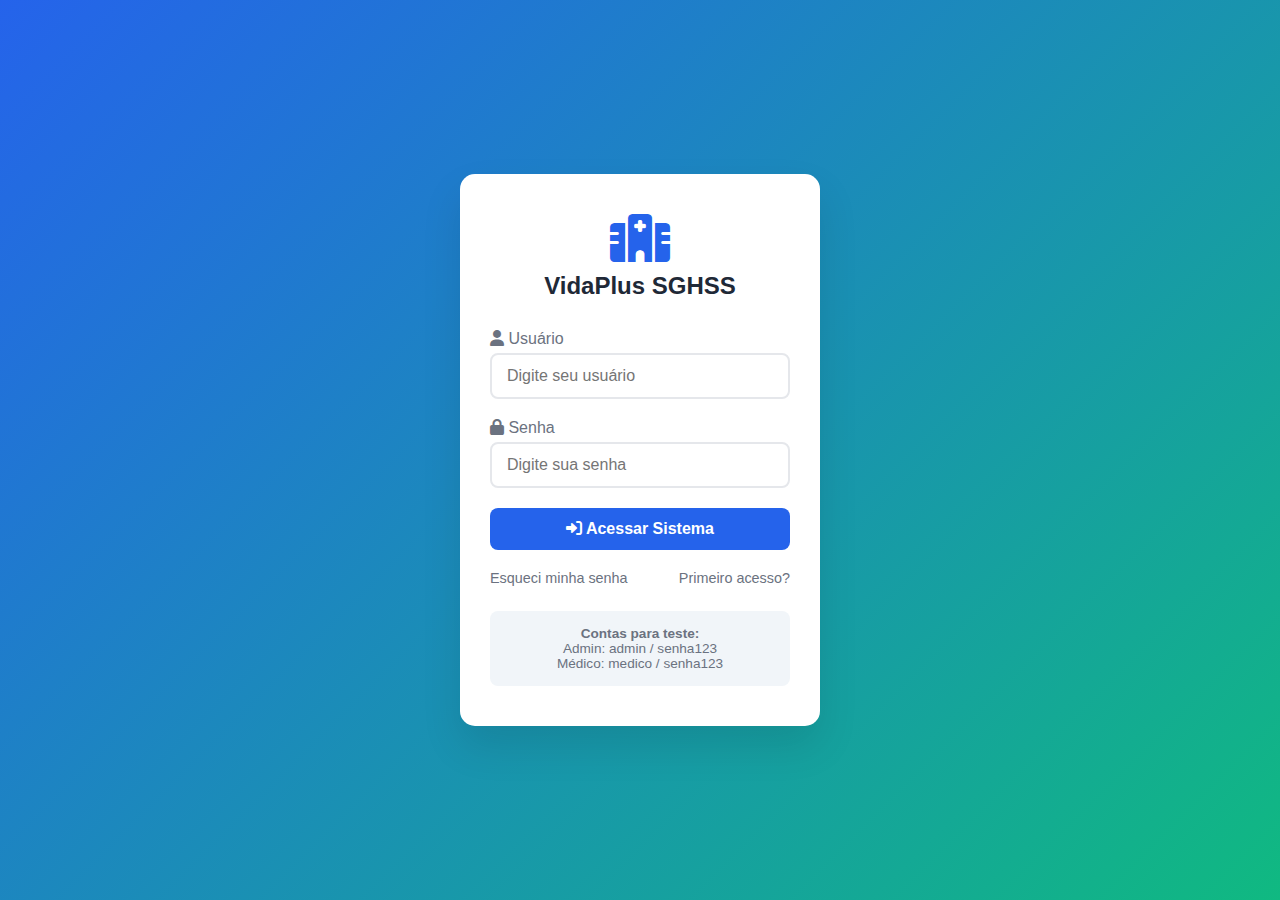
<file: index.html>
<!DOCTYPE html>
<html lang="pt-br">
<head>
    <meta charset="UTF-8">
    <meta name="viewport" content="width=device-width, initial-scale=1.0">
    <title>VidaPlus - Sistema Hospitalar</title>
    <link rel="stylesheet" href="css/style.css">
    <link rel="stylesheet" href="css/components.css">
    <link rel="stylesheet" href="css/responsive.css">
    <link rel="stylesheet" href="https://cdnjs.cloudflare.com/ajax/libs/font-awesome/6.0.0/css/all.min.css">
</head>
<body class="login-body">
    <div class="login-container">
        <div class="login-card">
            <div class="logo">
                <i class="fas fa-hospital-alt"></i>
                <h1>VidaPlus SGHSS</h1>
            </div>
            
            <form class="login-form" id="loginForm">
                <div class="input-group">
                    <label for="usuario"><i class="fas fa-user"></i> Usuário</label>
                    <input type="text" id="usuario" placeholder="Digite seu usuário" required>
                </div>
                
                <div class="input-group">
                    <label for="senha"><i class="fas fa-lock"></i> Senha</label>
                    <input type="password" id="senha" placeholder="Digite sua senha" required>
                </div>
                
                <button type="submit" class="btn-login">
                    <i class="fas fa-sign-in-alt"></i> Acessar Sistema
                </button>
                
                <div class="login-links">
                    <a href="#">Esqueci minha senha</a>
                    <a href="#">Primeiro acesso?</a>
                </div>
            </form>
            
            <div class="demo-accounts">
                <p><strong>Contas para teste:</strong></p>
                <p>Admin: admin / senha123</p>
                <p>Médico: medico / senha123</p>
            </div>
        </div>
    </div>

    <script src="js/auth.js"></script>
</body>
</html>
</file>
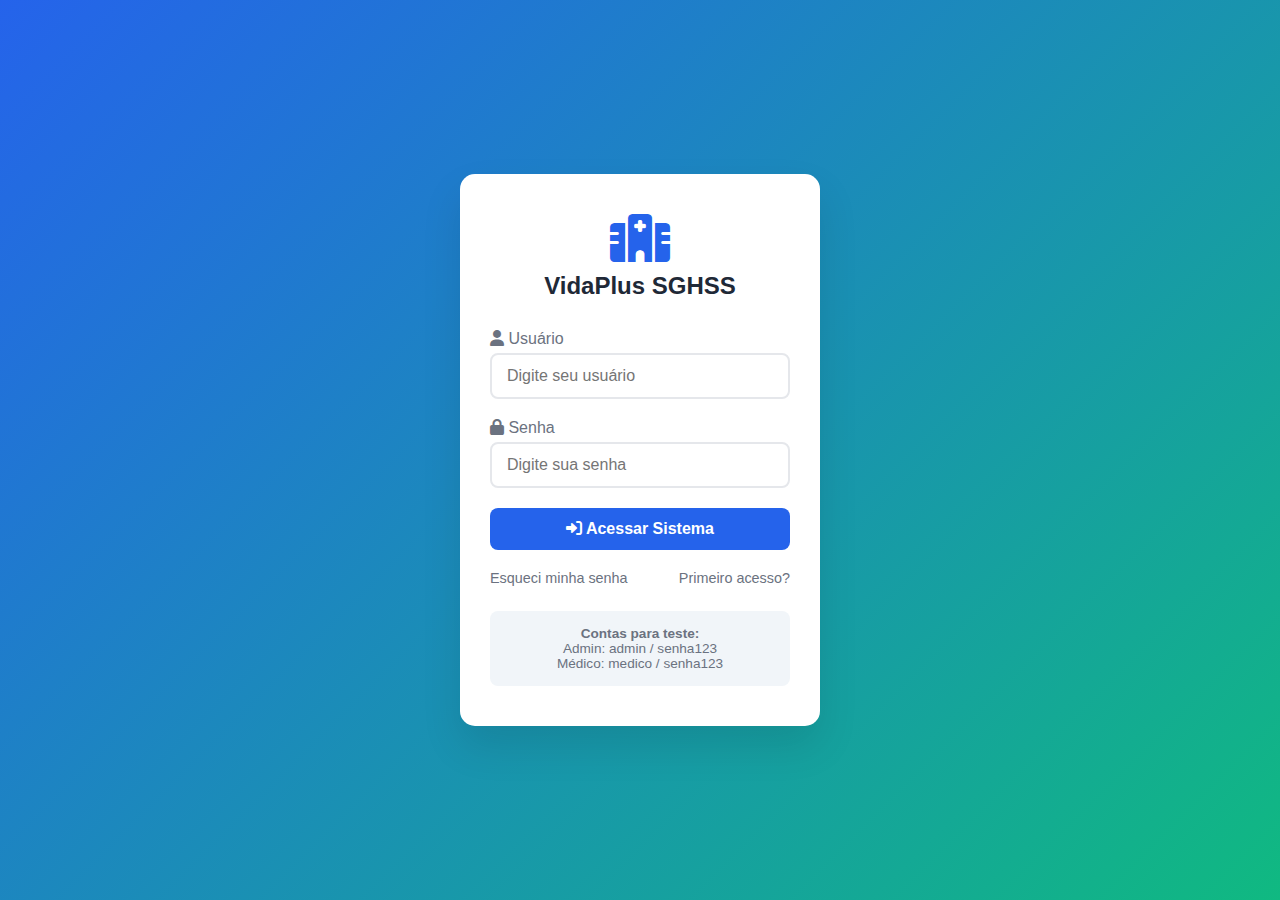
<file: agendar-consulta.html>
<!DOCTYPE html>
<html lang="pt-br">
<head>
    <meta charset="UTF-8">
    <meta name="viewport" content="width=device-width, initial-scale=1.0">
    <title>Agendar Consulta - VidaPlus</title>
    <link rel="stylesheet" href="css/style.css">
    <link rel="stylesheet" href="https://cdnjs.cloudflare.com/ajax/libs/font-awesome/6.0.0/css/all.min.css">
</head>
<body>
    <div class="dashboard">
        <nav class="sidebar">
            <div class="sidebar-header">
                <h2><i class="fas fa-hospital-alt"></i> VidaPlus</h2>
            </div>
            <div class="sidebar-nav">
                <a href="dashboard.html" class="nav-item">
                    <i class="fas fa-tachometer-alt"></i> Dashboard
                </a>
                <a href="pacientes.html" class="nav-item">
                    <i class="fas fa-user-injured"></i> Pacientes
                </a>
                <a href="consultas.html" class="nav-item active">
                    <i class="fas fa-calendar-check"></i> Consultas
                </a>
                <a href="sobre.html" class="nav-item">
                    <i class="fas fa-info-circle"></i> Sobre
                </a>
                <a href="#" class="nav-item" onclick="auth.logout()">
                    <i class="fas fa-sign-out-alt"></i> Sair
                </a>
            </div>
        </nav>

        <main class="main-content">
            <div class="header">
                <h1><i class="fas fa-calendar-plus"></i> Agendar Nova Consulta</h1>
                <p>Preencha os dados da consulta</p>
            </div>

            <div class="form-container">
                <form id="formConsulta">
                    <div class="form-grid">
                        <div class="form-group">
                            <label for="paciente">Paciente *</label>
                            <select id="paciente" required>
                                <option value="">Selecione um paciente</option>
                                <!-- Preenchido via JavaScript -->
                            </select>
                        </div>
                        <div class="form-group">
                            <label for="medico">Médico *</label>
                            <select id="medico" required>
                                <option value="">Selecione o médico</option>
                                <option value="Dr. João Silva">Dr. João Silva - Cardiologia</option>
                                <option value="Dra. Ana Costa">Dra. Ana Costa - Clínico Geral</option>
                                <option value="Dr. Pedro Santos">Dr. Pedro Santos - Ortopedia</option>
                                <option value="Dra. Maria Oliveira">Dra. Maria Oliveira - Pediatria</option>
                            </select>
                        </div>
                        <div class="form-group">
                            <label for="data">Data *</label>
                            <input type="date" id="data" required>
                        </div>
                        <div class="form-group">
                            <label for="hora">Hora *</label>
                            <input type="time" id="hora" required>
                        </div>
                        <div class="form-group">
                            <label for="tipo">Tipo de Consulta *</label>
                            <select id="tipo" required>
                                <option value="presencial">Presencial</option>
                                <option value="telemedicina">Telemedicina</option>
                            </select>
                        </div>
                        <div class="form-group">
                            <label for="especialidade">Especialidade</label>
                            <input type="text" id="especialidade" placeholder="Especialidade médica">
                        </div>
                    </div>
                    
                    <div class="form-group">
                        <label for="observacoes">Observações</label>
                        <textarea id="observacoes" rows="3" placeholder="Observações sobre a consulta"></textarea>
                    </div>

                    <div class="form-actions">
                        <a href="consultas.html" class="btn-secondary">Cancelar</a>
                        <button type="submit" class="btn-primary">
                            <i class="fas fa-calendar-check"></i> Agendar Consulta
                        </button>
                    </div>
                </form>
            </div>
        </main>
    </div>

    <script src="js/auth.js"></script>
    <script src="js/consultas.js"></script>
</body>
</html>
</file>
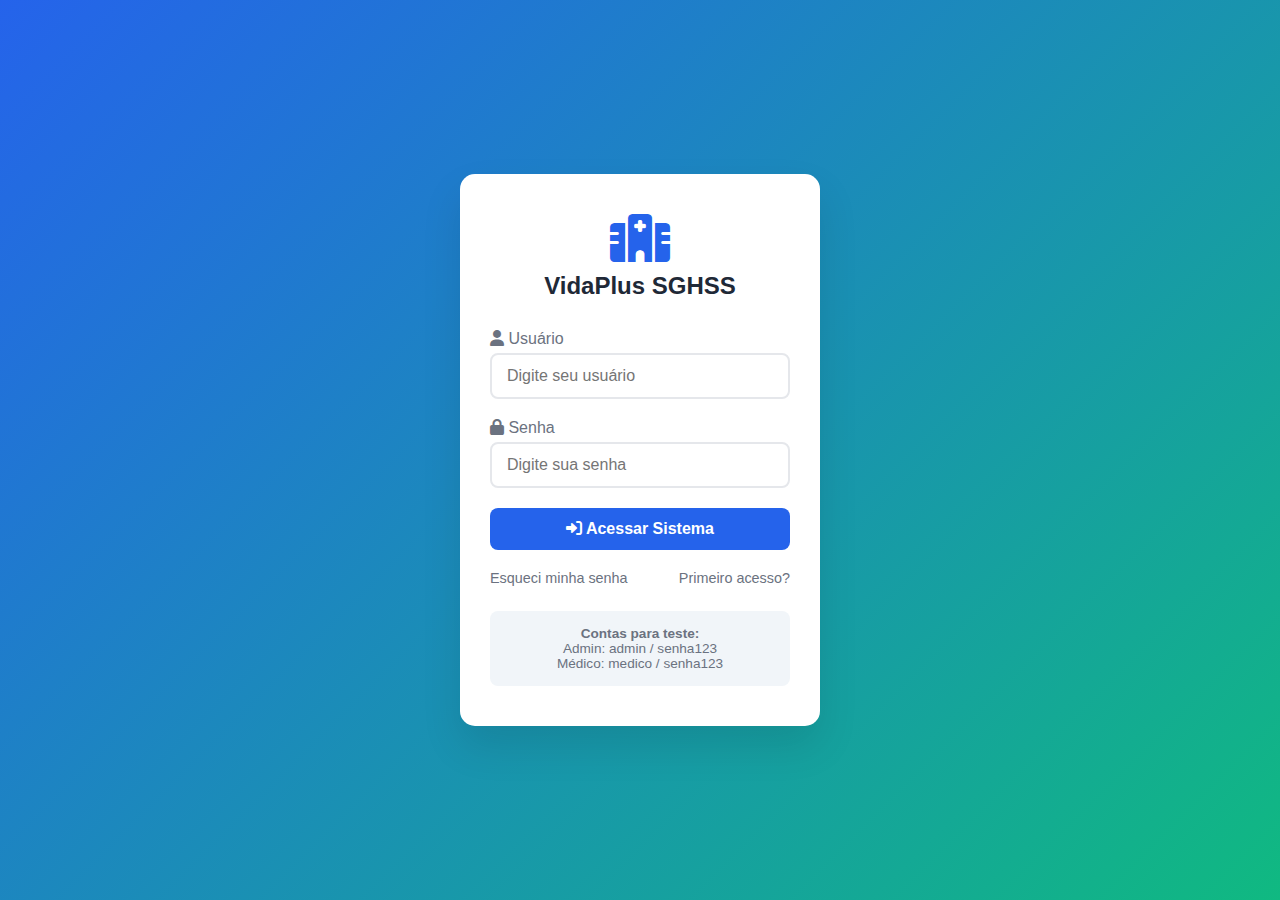
<file: cadastro-paciente.html>
<!DOCTYPE html>
<html lang="pt-br">
<head>
    <meta charset="UTF-8">
    <meta name="viewport" content="width=device-width, initial-scale=1.0">
    <title>Cadastrar Paciente - VidaPlus</title>
    <link rel="stylesheet" href="css/style.css">
    <link rel="stylesheet" href="https://cdnjs.cloudflare.com/ajax/libs/font-awesome/6.0.0/css/all.min.css">
</head>
<body>
    <div class="dashboard">
        <nav class="sidebar">
            <div class="sidebar-header">
                <h2><i class="fas fa-hospital-alt"></i> VidaPlus</h2>
            </div>
            <div class="sidebar-nav">
                <a href="dashboard.html" class="nav-item">
                    <i class="fas fa-tachometer-alt"></i> Dashboard
                </a>
                <a href="pacientes.html" class="nav-item active">
                    <i class="fas fa-user-injured"></i> Pacientes
                </a>
                <a href="consultas.html" class="nav-item">
                    <i class="fas fa-calendar-check"></i> Consultas
                </a>
                <a href="prontuarios.html" class="nav-item">
                    <i class="fas fa-file-medical"></i> Prontuários
                </a>
                <a href="sobre.html" class="nav-item">
                    <i class="fas fa-info-circle"></i> Sobre
                </a>
                <a href="#" class="nav-item" onclick="auth.logout()">
                    <i class="fas fa-sign-out-alt"></i> Sair
                </a>
            </div>
        </nav>

        <main class="main-content">
            <div class="header">
                <h1><i class="fas fa-user-plus"></i> Cadastrar Novo Paciente</h1>
                <p>Preencha os dados do paciente</p>
            </div>

            <div class="form-container">
                <form id="formPaciente">
                    <div class="form-grid">
                        <div class="form-group">
                            <label for="nome">Nome Completo *</label>
                            <input type="text" id="nome" required>
                        </div>
                        <div class="form-group">
                            <label for="cpf">CPF *</label>
                            <input type="text" id="cpf" placeholder="000.000.000-00" required>
                        </div>
                        <div class="form-group">
                            <label for="dataNascimento">Data de Nascimento *</label>
                            <input type="date" id="dataNascimento" required>
                        </div>
                        <div class="form-group">
                            <label for="tipoSanguineo">Tipo Sanguíneo</label>
                            <select id="tipoSanguineo">
                                <option value="">Selecione</option>
                                <option value="A+">A+</option>
                                <option value="A-">A-</option>
                                <option value="B+">B+</option>
                                <option value="B-">B-</option>
                                <option value="AB+">AB+</option>
                                <option value="AB-">AB-</option>
                                <option value="O+">O+</option>
                                <option value="O-">O-</option>
                            </select>
                        </div>
                        <div class="form-group">
                            <label for="telefone">Telefone *</label>
                            <input type="tel" id="telefone" placeholder="(11) 99999-9999" required>
                        </div>
                        <div class="form-group">
                            <label for="email">Email</label>
                            <input type="email" id="email">
                        </div>
                    </div>
                    
                    <div class="form-group">
                        <label for="endereco">Endereço Completo</label>
                        <input type="text" id="endereco" placeholder="Rua, número, bairro, cidade/estado">
                    </div>
                    
                    <div class="form-group">
                        <label for="alergias">Alergias</label>
                        <textarea id="alergias" rows="3" placeholder="Liste as alergias do paciente"></textarea>
                    </div>
                    
                    <div class="form-group">
                        <label for="observacoes">Observações Médicas</label>
                        <textarea id="observacoes" rows="3" placeholder="Observações importantes"></textarea>
                    </div>

                    <div class="form-actions">
                        <a href="pacientes.html" class="btn-secondary">Cancelar</a>
                        <button type="submit" class="btn-primary">
                            <i class="fas fa-save"></i> Cadastrar Paciente
                        </button>
                    </div>
                </form>
            </div>
        </main>
    </div>

    <script src="js/auth.js"></script>
    <script src="js/pacientes.js"></script>
</body>
</html>
</file>
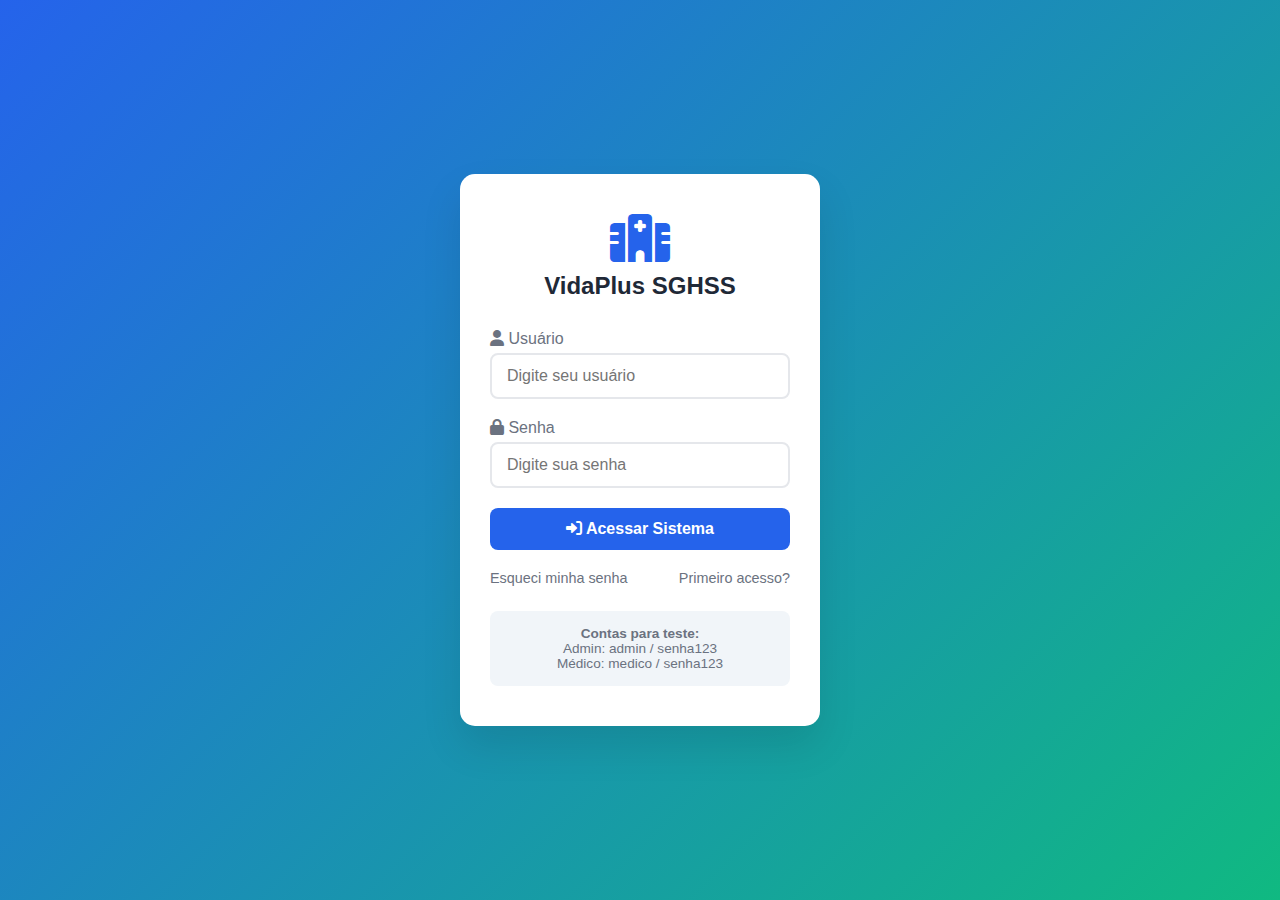
<file: consultas.html>
<!DOCTYPE html>
<html lang="pt-br">
<head>
    <meta charset="UTF-8">
    <meta name="viewport" content="width=device-width, initial-scale=1.0">
    <title>Consultas - VidaPlus</title>
    <link rel="stylesheet" href="css/style.css">
    <link rel="stylesheet" href="https://cdnjs.cloudflare.com/ajax/libs/font-awesome/6.0.0/css/all.min.css">
</head>
<body>
    <div class="dashboard">
        <!-- MENU LATERAL COMPLETO -->
        <nav class="sidebar">
            <div class="sidebar-header">
                <h2><i class="fas fa-hospital-alt"></i> VidaPlus</h2>
            </div>
            <div class="sidebar-nav">
                <a href="dashboard.html" class="nav-item">
                    <i class="fas fa-tachometer-alt"></i> Dashboard
                </a>
                <a href="pacientes.html" class="nav-item">
                    <i class="fas fa-user-injured"></i> Pacientes
                </a>
                <a href="consultas.html" class="nav-item active">
                    <i class="fas fa-calendar-check"></i> Consultas
                </a>
                <a href="prontuarios.html" class="nav-item">
                    <i class="fas fa-file-medical"></i> Prontuários
                </a>
                <a href="profissionais.html" class="nav-item">
                    <i class="fas fa-user-md"></i> Profissionais
                </a>
                <a href="telemedicina.html" class="nav-item">
                    <i class="fas fa-video"></i> Telemedicina
                </a>
                <a href="sobre.html" class="nav-item">
                    <i class="fas fa-info-circle"></i> Sobre
                </a>
                <a href="#" class="nav-item" onclick="auth.logout()">
                    <i class="fas fa-sign-out-alt"></i> Sair
                </a>
            </div>
        </nav>

        <main class="main-content">
            <div class="header">
                <h1><i class="fas fa-calendar-check"></i> Gerenciar Consultas</h1>
                <p>Agendamento e acompanhamento de consultas</p>
            </div>

            <!-- Filtros -->
            <div class="filters">
                <div class="filter-group">
                    <div class="filter-item">
                        <label for="filterStatus">Status</label>
                        <select id="filterStatus">
                            <option value="">Todos</option>
                            <option value="agendado">Agendadas</option>
                            <option value="realizado">Realizadas</option>
                            <option value="cancelado">Canceladas</option>
                        </select>
                    </div>
                    <div class="filter-item">
                        <label for="filterDate">Data</label>
                        <input type="date" id="filterDate">
                    </div>
                    <div class="filter-item">
                        <label for="filterType">Tipo</label>
                        <select id="filterType">
                            <option value="">Todos</option>
                            <option value="presencial">Presencial</option>
                            <option value="telemedicina">Telemedicina</option>
                        </select>
                    </div>
                    <div class="filter-item">
                        <label>&nbsp;</label>
                        <button class="btn-primary" onclick="consultasManager.applyFilters()">
                            <i class="fas fa-filter"></i> Filtrar
                        </button>
                    </div>
                </div>
            </div>

            <div class="table-container">
                <div class="table-header">
                    <h3>Todas as Consultas</h3>
                    <div>
                        <a href="agendar-consulta.html" class="btn-primary">
                            <i class="fas fa-plus"></i> Nova Consulta
                        </a>
                    </div>
                </div>
                <table>
                    <thead>
                        <tr>
                            <th>Paciente</th>
                            <th>Médico</th>
                            <th>Data</th>
                            <th>Hora</th>
                            <th>Tipo</th>
                            <th>Status</th>
                            <th>Ações</th>
                        </tr>
                    </thead>
                    <tbody id="consultasTable">
                        <!-- Preenchido via JavaScript -->
                    </tbody>
                </table>
            </div>
        </main>
    </div>

    <script src="js/auth.js"></script>
    <script src="js/consultas.js"></script>
    <script src="js/app.js"></script>
</body>
</html>
</file>
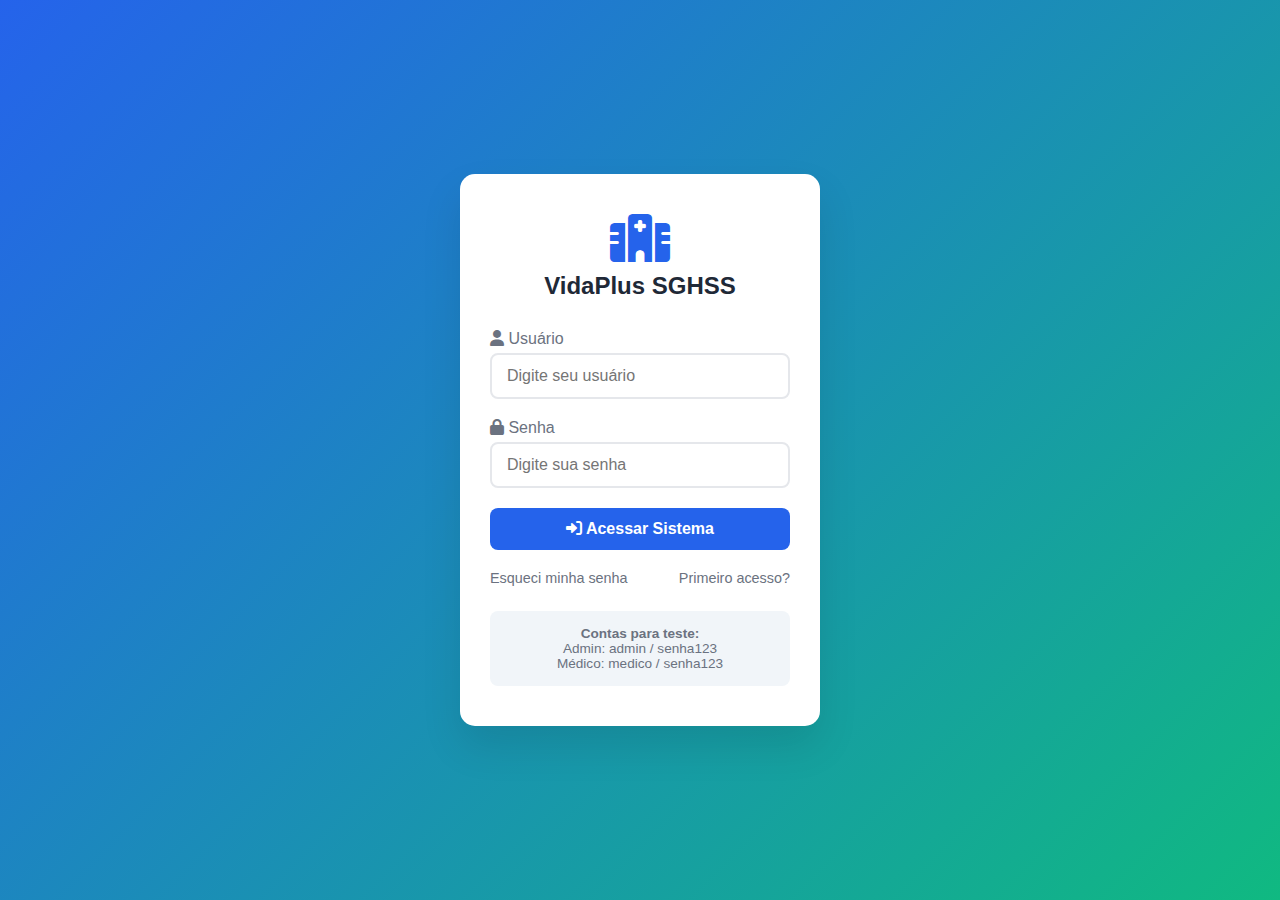
<file: dashboard.html>
<!DOCTYPE html>
<html lang="pt-br">
<head>
    <meta charset="UTF-8">
    <meta name="viewport" content="width=device-width, initial-scale=1.0">
    <title>Dashboard - VidaPlus SGHSS</title>
    <link rel="stylesheet" href="css/style.css">
    <link rel="stylesheet" href="css/components.css">
    <link rel="stylesheet" href="css/responsive.css">
    <link rel="stylesheet" href="https://cdnjs.cloudflare.com/ajax/libs/font-awesome/6.0.0/css/all.min.css">
    <script src="js/app.js"></script>
</head>
<body>
    <div class="dashboard">
        <!-- Sidebar -->
        <nav class="sidebar">
            <div class="sidebar-header">
                <h2><i class="fas fa-hospital-alt"></i> VidaPlus</h2>
            </div>
            <div class="sidebar-nav">
                <a href="dashboard.html" class="nav-item active">
                    <i class="fas fa-tachometer-alt"></i> Dashboard
                </a>
                <a href="pacientes.html" class="nav-item">
                    <i class="fas fa-user-injured"></i> Pacientes
                </a>
                <a href="consultas.html" class="nav-item">
                    <i class="fas fa-calendar-check"></i> Consultas
                </a>
                <a href="prontuarios.html" class="nav-item">
                    <i class="fas fa-file-medical"></i> Prontuários
                </a>
                <a href="profissionais.html" class="nav-item">
                    <i class="fas fa-user-md"></i> Profissionais
                </a>
                <a href="telemedicina.html" class="nav-item">
                    <i class="fas fa-video"></i> Telemedicina
                </a>
                <a href="sobre.html" class="nav-item">
                    <i class="fas fa-info-circle"></i> Sobre
                </a>
                <a href="#" class="nav-item" onclick="auth.logout()">
                    <i class="fas fa-sign-out-alt"></i> Sair
                </a>
            </div>
        </nav>

        <!-- Main Content -->
        <main class="main-content">
            <div class="header">
                <h1>Dashboard do Sistema</h1>
                <p>Bem-vindo ao Sistema de Gestão Hospitalar VidaPlus</p>
            </div>

            <!-- Estatísticas -->
            <div class="stats-grid">
                <div class="stat-card pacientes">
                    <i class="fas fa-user-injured"></i>
                    <div class="stat-number" id="totalPacientes">0</div>
                    <div class="stat-label">Pacientes Cadastrados</div>
                </div>
                <div class="stat-card consultas">
                    <i class="fas fa-calendar-check"></i>
                    <div class="stat-number" id="totalConsultas">0</div>
                    <div class="stat-label">Consultas Hoje</div>
                </div>
                <div class="stat-card medicos">
                    <i class="fas fa-user-md"></i>
                    <div class="stat-number">12</div>
                    <div class="stat-label">Médicos Ativos</div>
                </div>
                <div class="stat-card urgentes">
                    <i class="fas fa-ambulance"></i>
                    <div class="stat-number">3</div>
                    <div class="stat-label">Casos Urgentes</div>
                </div>
            </div>

            <!-- Consultas do Dia -->
            <div class="table-container">
                <div class="table-header">
                    <h3><i class="fas fa-list"></i> Consultas de Hoje</h3>
                    <a href="agendar-consulta.html" class="btn-primary">
                        <i class="fas fa-plus"></i> Nova Consulta
                    </a>
                </div>
                <table>
                    <thead>
                        <tr>
                            <th>Paciente</th>
                            <th>Médico</th>
                            <th>Horário</th>
                            <th>Tipo</th>
                            <th>Status</th>
                            <th>Ações</th>
                        </tr>
                    </thead>
                    <tbody id="consultasTable">
                        <!-- Preenchido via JavaScript -->
                    </tbody>
                </table>
            </div>
        </main>
    </div>

    <script src="js/auth.js"></script>
    <script src="js/dashboard.js"></script>
</body>
</html>
</file>
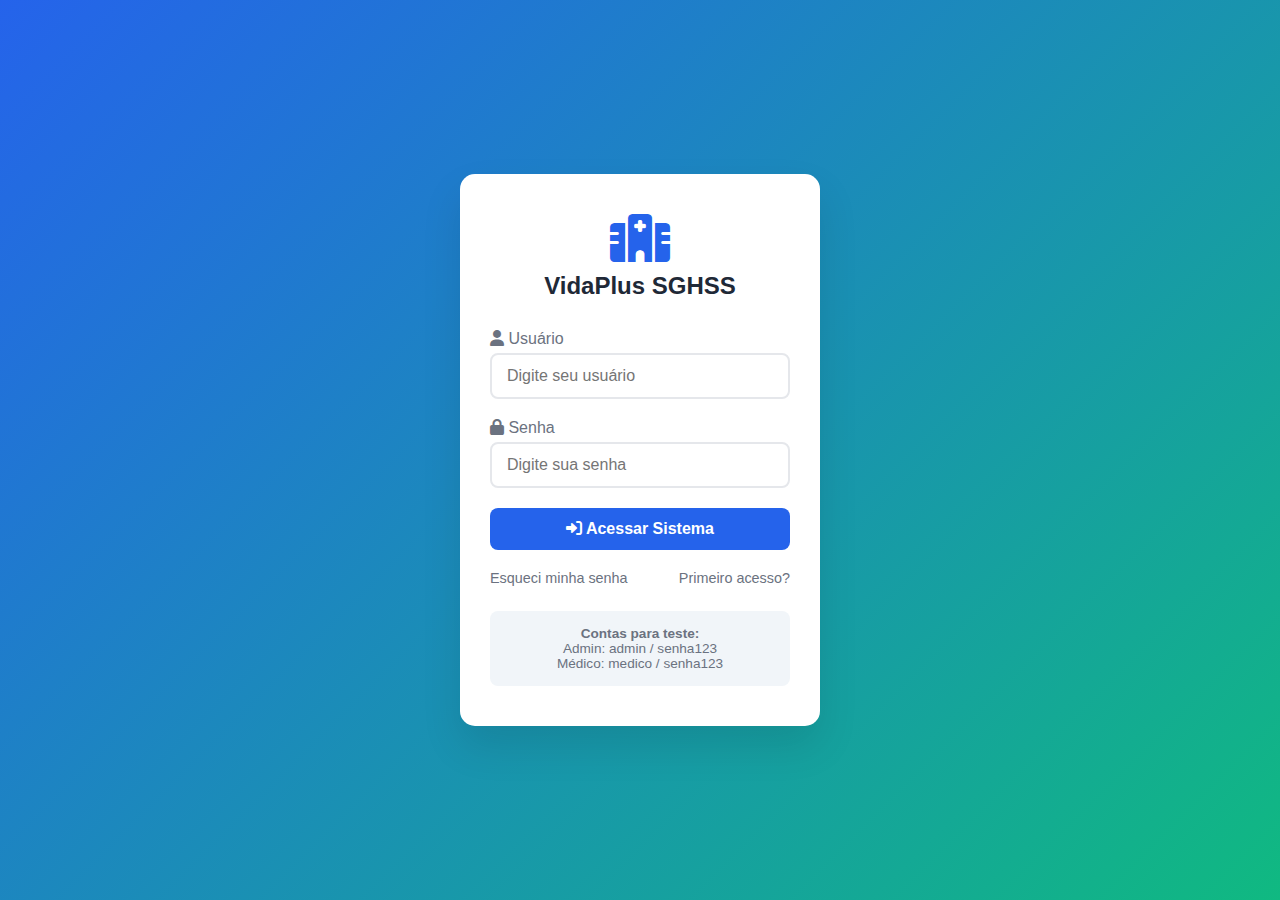
<file: pacientes.html>
<!DOCTYPE html>
<html lang="pt-br">
<head>
    <meta charset="UTF-8">
    <meta name="viewport" content="width=device-width, initial-scale=1.0">
    <title>Pacientes - VidaPlus</title>
    <link rel="stylesheet" href="css/style.css">
    <link rel="stylesheet" href="https://cdnjs.cloudflare.com/ajax/libs/font-awesome/6.0.0/css/all.min.css">
</head>
<body>
    <div class="dashboard">
        <nav class="sidebar">
            <div class="sidebar-header">
                <h2><i class="fas fa-hospital-alt"></i> VidaPlus</h2>
            </div>
            <div class="sidebar-nav">
                <a href="dashboard.html" class="nav-item">
                    <i class="fas fa-tachometer-alt"></i> Dashboard
                </a>
                <a href="pacientes.html" class="nav-item active">
                    <i class="fas fa-user-injured"></i> Pacientes
                </a>
                <a href="consultas.html" class="nav-item">
                    <i class="fas fa-calendar-check"></i> Consultas
                </a>
                <a href="prontuarios.html" class="nav-item">
                    <i class="fas fa-file-medical"></i> Prontuários
                </a>
                <a href="profissionais.html" class="nav-item">
                    <i class="fas fa-user-md"></i> Profissionais
                </a>
                <a href="telemedicina.html" class="nav-item">
                    <i class="fas fa-video"></i> Telemedicina
                </a>
                <a href="sobre.html" class="nav-item">
                    <i class="fas fa-info-circle"></i> Sobre
                </a>
                <a href="#" class="nav-item" onclick="auth.logout()">
                    <i class="fas fa-sign-out-alt"></i> Sair
                </a>
            </div>
        </nav>

        <main class="main-content">
            <div class="header">
                <h1><i class="fas fa-user-injured"></i> Gerenciar Pacientes</h1>
                <p>Cadastro e gestão de pacientes do sistema</p>
            </div>

            <div class="table-container">
                <div class="table-header">
                    <h3>Lista de Pacientes</h3>
                    <a href="cadastro-paciente.html" class="btn-primary">
                        <i class="fas fa-plus"></i> Novo Paciente
                    </a>
                </div>
                <table>
                    <thead>
                        <tr>
                            <th>Nome</th>
                            <th>CPF</th>
                            <th>Telefone</th>
                            <th>Email</th>
                            <th>Tipo Sanguíneo</th>
                            <th>Ações</th>
                        </tr>
                    </thead>
                    <tbody id="pacientesTable">
                        <!-- Preenchido via JavaScript -->
                    </tbody>
                </table>
            </div>
        </main>
    </div>

    <script src="js/auth.js"></script>
    <script src="js/pacientes.js"></script>
</body>
</html>
</file>
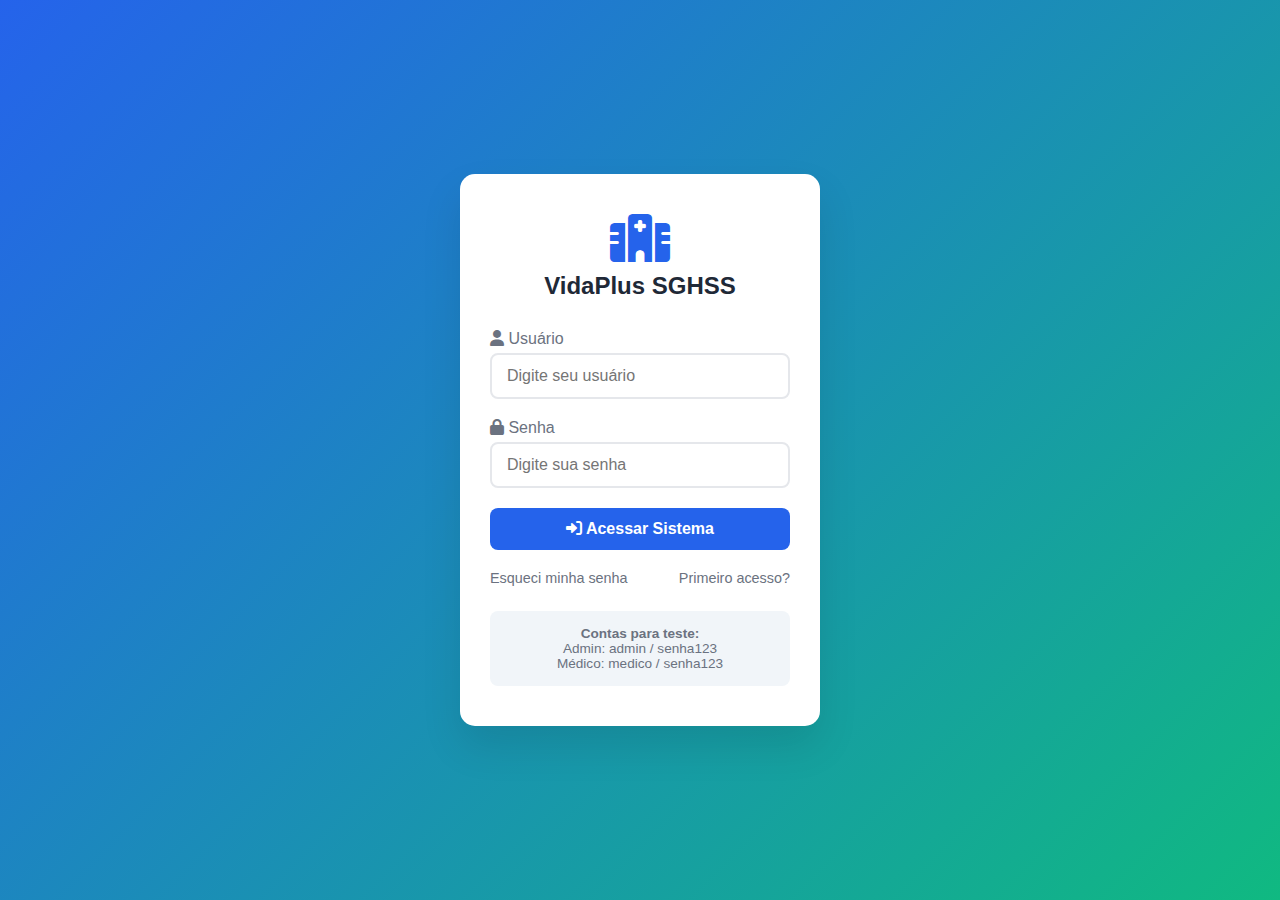
<file: profissionais.html>
<!DOCTYPE html>
<html lang="pt-br">
<head>
    <meta charset="UTF-8">
    <meta name="viewport" content="width=device-width, initial-scale=1.0">
    <title>Profissionais - VidaPlus</title>
    <link rel="stylesheet" href="css/style.css">
    <link rel="stylesheet" href="https://cdnjs.cloudflare.com/ajax/libs/font-awesome/6.0.0/css/all.min.css">
</head>
<body>
    <div class="dashboard">
        <!-- MENU LATERAL COMPLETO -->
        <nav class="sidebar">
            <div class="sidebar-header">
                <h2><i class="fas fa-hospital-alt"></i> VidaPlus</h2>
            </div>
            <div class="sidebar-nav">
                <a href="dashboard.html" class="nav-item">
                    <i class="fas fa-tachometer-alt"></i> Dashboard
                </a>
                <a href="pacientes.html" class="nav-item">
                    <i class="fas fa-user-injured"></i> Pacientes
                </a>
                <a href="consultas.html" class="nav-item">
                    <i class="fas fa-calendar-check"></i> Consultas
                </a>
                <a href="prontuarios.html" class="nav-item">
                    <i class="fas fa-file-medical"></i> Prontuários
                </a>
                <a href="profissionais.html" class="nav-item active">
                    <i class="fas fa-user-md"></i> Profissionais
                </a>
                <a href="telemedicina.html" class="nav-item">
                    <i class="fas fa-video"></i> Telemedicina
                </a>
                <a href="sobre.html" class="nav-item">
                    <i class="fas fa-info-circle"></i> Sobre
                </a>
                <a href="#" class="nav-item" onclick="auth.logout()">
                    <i class="fas fa-sign-out-alt"></i> Sair
                </a>
            </div>
        </nav>

        <main class="main-content">
            <div class="header">
                <h1><i class="fas fa-user-md"></i> Corpo Clínico</h1>
                <p>Gestão de profissionais de saúde</p>
            </div>

            <div style="text-align: center; padding: 60px 20px; color: var(--gray);">
                <i class="fas fa-user-md" style="font-size: 4rem; margin-bottom: 20px; color: var(--primary);"></i>
                <h2>Módulo em Desenvolvimento</h2>
                <p>A gestão de profissionais estará disponível em breve.</p>
                <p>Funcionalidades futuras: cadastro de médicos, enfermeiros, agendas especializadas.</p>
            </div>
        </main>
    </div>

    <script src="js/auth.js"></script>
</body>
</html>
</file>
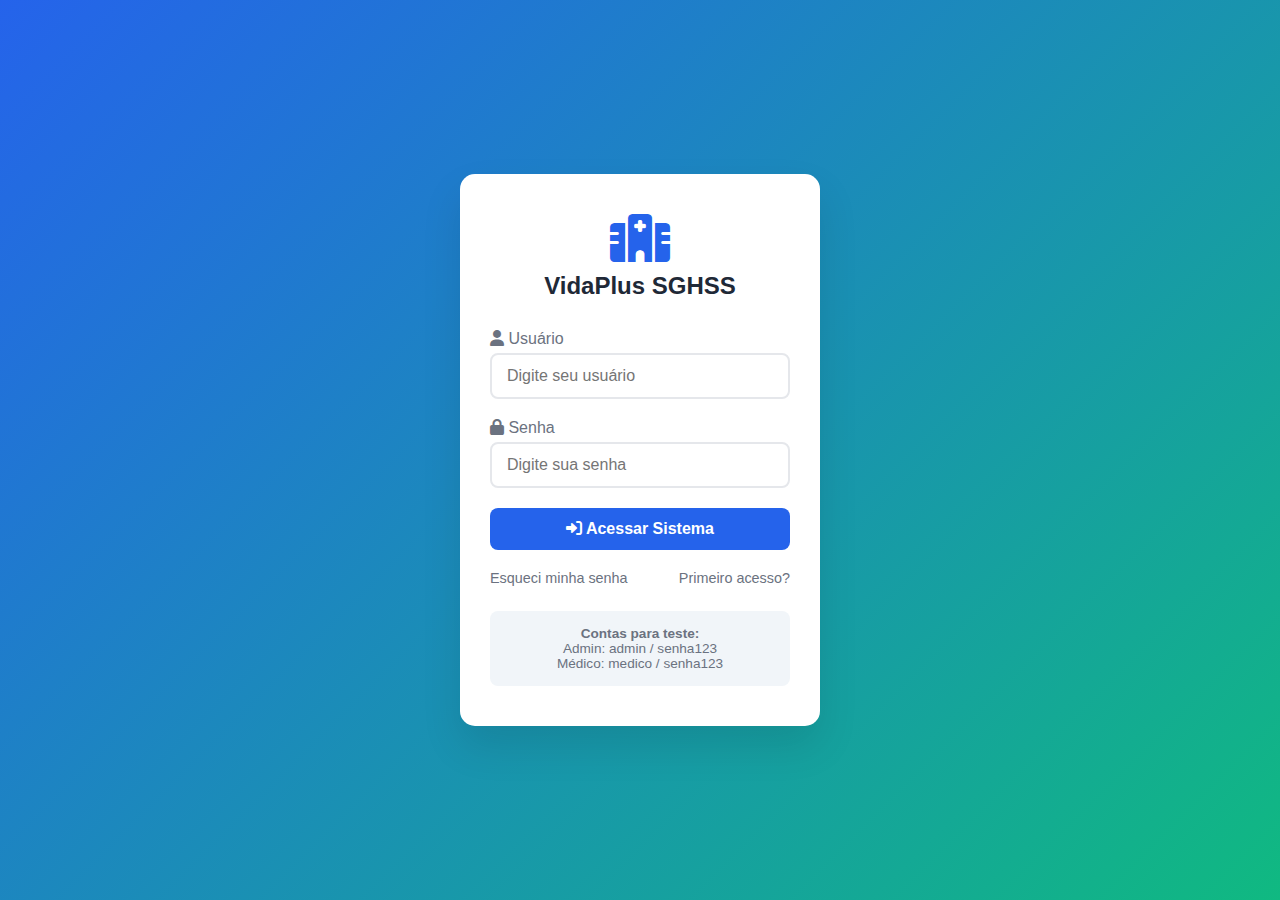
<file: prontuarios.html>
<!DOCTYPE html>
<html lang="pt-br">
<head>
    <meta charset="UTF-8">
    <meta name="viewport" content="width=device-width, initial-scale=1.0">
    <title>Prontuários - VidaPlus</title>
    <link rel="stylesheet" href="css/style.css">
    <link rel="stylesheet" href="https://cdnjs.cloudflare.com/ajax/libs/font-awesome/6.0.0/css/all.min.css">
</head>
<body>
    <div class="dashboard">
        <!-- MENU LATERAL COMPLETO -->
        <nav class="sidebar">
            <div class="sidebar-header">
                <h2><i class="fas fa-hospital-alt"></i> VidaPlus</h2>
            </div>
            <div class="sidebar-nav">
                <a href="dashboard.html" class="nav-item">
                    <i class="fas fa-tachometer-alt"></i> Dashboard
                </a>
                <a href="pacientes.html" class="nav-item">
                    <i class="fas fa-user-injured"></i> Pacientes
                </a>
                <a href="consultas.html" class="nav-item">
                    <i class="fas fa-calendar-check"></i> Consultas
                </a>
                <a href="prontuarios.html" class="nav-item active">
                    <i class="fas fa-file-medical"></i> Prontuários
                </a>
                <a href="profissionais.html" class="nav-item">
                    <i class="fas fa-user-md"></i> Profissionais
                </a>
                <a href="telemedicina.html" class="nav-item">
                    <i class="fas fa-video"></i> Telemedicina
                </a>
                <a href="sobre.html" class="nav-item">
                    <i class="fas fa-info-circle"></i> Sobre
                </a>
                <a href="#" class="nav-item" onclick="auth.logout()">
                    <i class="fas fa-sign-out-alt"></i> Sair
                </a>
            </div>
        </nav>

        <main class="main-content">
            <div class="header">
                <h1><i class="fas fa-file-medical"></i> Prontuários Eletrônicos</h1>
                <p>Histórico médico completo dos pacientes</p>
            </div>

            <div style="text-align: center; padding: 60px 20px; color: var(--gray);">
                <i class="fas fa-file-medical-alt" style="font-size: 4rem; margin-bottom: 20px; color: var(--primary);"></i>
                <h2>Módulo em Desenvolvimento</h2>
                <p>Os prontuários eletrônicos estarão disponíveis em breve.</p>
                <p>Enquanto isso, acesse a lista de pacientes para visualizar informações básicas.</p>
                <a href="pacientes.html" class="btn-primary" style="margin-top: 20px;">
                    <i class="fas fa-user-injured"></i> Ver Pacientes
                </a>
            </div>
        </main>
    </div>

    <script src="js/auth.js"></script>
</body>
</html>
</file>
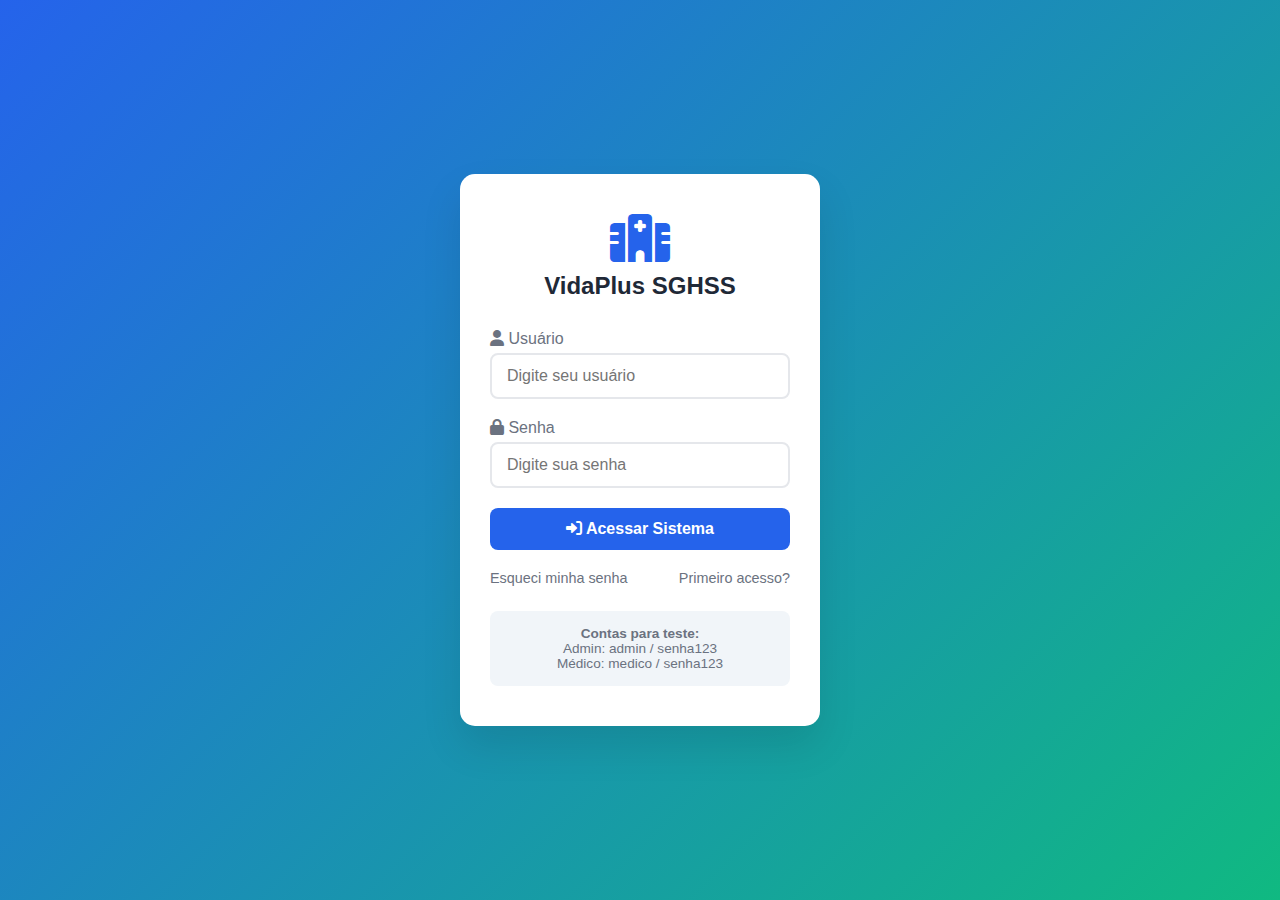
<file: sobre.html>
<!DOCTYPE html>
<html lang="pt-br">
<head>
    <meta charset="UTF-8">
    <meta name="viewport" content="width=device-width, initial-scale=1.0">
    <title>Sobre - VidaPlus</title>
    <link rel="stylesheet" href="css/style.css">
    <link rel="stylesheet" href="https://cdnjs.cloudflare.com/ajax/libs/font-awesome/6.0.0/css/all.min.css">
</head>
<body>
    <div class="dashboard">
        <!-- MENU LATERAL COMPLETO -->
        <nav class="sidebar">
            <div class="sidebar-header">
                <h2><i class="fas fa-hospital-alt"></i> VidaPlus</h2>
            </div>
            <div class="sidebar-nav">
                <a href="dashboard.html" class="nav-item">
                    <i class="fas fa-tachometer-alt"></i> Dashboard
                </a>
                <a href="pacientes.html" class="nav-item">
                    <i class="fas fa-user-injured"></i> Pacientes
                </a>
                <a href="consultas.html" class="nav-item">
                    <i class="fas fa-calendar-check"></i> Consultas
                </a>
                <a href="prontuarios.html" class="nav-item">
                    <i class="fas fa-file-medical"></i> Prontuários
                </a>
                <a href="profissionais.html" class="nav-item">
                    <i class="fas fa-user-md"></i> Profissionais
                </a>
                <a href="telemedicina.html" class="nav-item">
                    <i class="fas fa-video"></i> Telemedicina
                </a>
                <a href="sobre.html" class="nav-item active">
                    <i class="fas fa-info-circle"></i> Sobre
                </a>
                <a href="#" class="nav-item" onclick="auth.logout()">
                    <i class="fas fa-sign-out-alt"></i> Sair
                </a>
            </div>
        </nav>

        <!-- CONTEÚDO PRINCIPAL -->
        <main class="main-content">
            <div class="header">
                <h1><i class="fas fa-info-circle"></i> Sobre o Sistema</h1>
                <p>Informações sobre o desenvolvimento e dados do aluno</p>
            </div>
            
            <div class="form-container">
                <div style="text-align: center;">
                    <h2>Sistema de Gestão Hospitalar VidaPlus</h2>
                    <p><strong>Desenvolvido para a disciplina de Projeto Multidisciplinar</strong></p>
                    
                    <div style="background: #f8fafc; padding: 25px; border-radius: 10px; margin: 25px 0; border-left: 4px solid var(--primary);">
                        <h3 style="color: var(--primary); margin-bottom: 20px;">
                            <i class="fas fa-user-graduate"></i> Dados do Aluno
                        </h3>
                        <div style="display: grid; grid-template-columns: 1fr 1fr; gap: 15px; text-align: left;">
                            <div>
                                <p><strong>Nome:</strong> ÂNGELO LUIZ BONETTI</p>
                                <p><strong>RU:</strong> 3661286</p>
                                <p><strong>Polo:</strong> TUBARÃO</p>
                            </div>
                            <div>
                                <p><strong>Curso:</strong> ANÁLISE E DESENVOLVIMENTO DE SISTEMAS</p>
                                <p><strong>Professor:</strong> WINSTON SEN LUN FUNG, ME</p>
                                <p><strong>Ano:</strong> 2025</p>
                            </div>
                        </div>
                    </div>
                    
                    <div style="background: #f1f5f9; padding: 20px; border-radius: 10px; margin: 20px 0;">
                        <h4><i class="fas fa-code"></i> Tecnologias Utilizadas</h4>
                        <p>HTML5, CSS3, JavaScript (ES6+), LocalStorage API</p>
                    </div>
                    
                    <p style="line-height: 1.6;">
                        Este sistema foi desenvolvido como projeto final da disciplina de Projeto Multidisciplinar, 
                        demonstrando as competências adquiridas em desenvolvimento front-end, incluindo interface 
                        responsiva, gestão de estado e persistência local de dados.
                    </p>
                </div>
            </div>
        </main>
    </div>

    <script src="js/auth.js"></script>
</body>
</html>
</file>
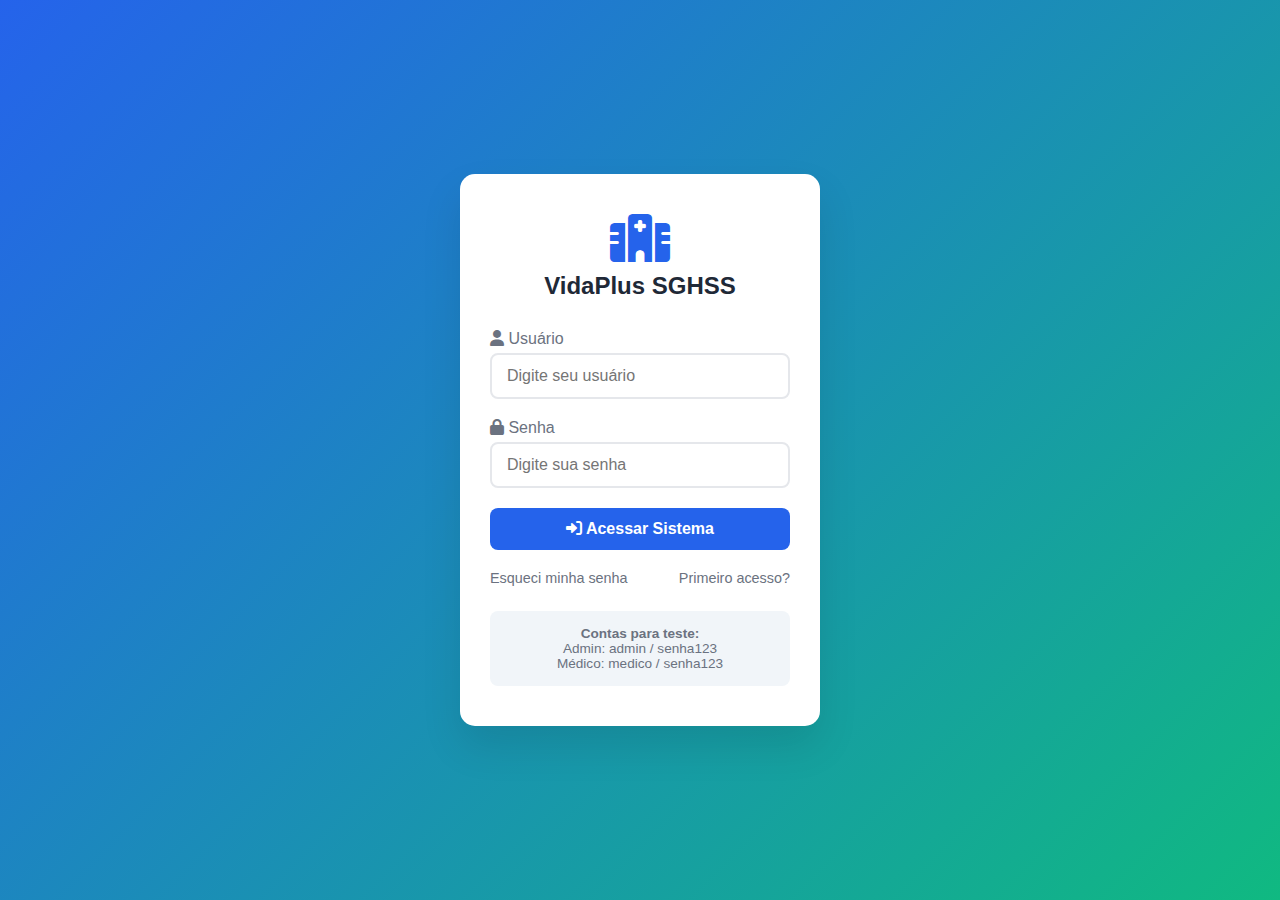
<file: telemedicina.html>
<!DOCTYPE html>
<html lang="pt-br">
<head>
    <meta charset="UTF-8">
    <meta name="viewport" content="width=device-width, initial-scale=1.0">
    <title>Telemedicina - VidaPlus</title>
    <link rel="stylesheet" href="css/style.css">
    <link rel="stylesheet" href="https://cdnjs.cloudflare.com/ajax/libs/font-awesome/6.0.0/css/all.min.css">
</head>
<body>
    <div class="dashboard">
        <!-- MENU LATERAL COMPLETO -->
        <nav class="sidebar">
            <div class="sidebar-header">
                <h2><i class="fas fa-hospital-alt"></i> VidaPlus</h2>
            </div>
            <div class="sidebar-nav">
                <a href="dashboard.html" class="nav-item">
                    <i class="fas fa-tachometer-alt"></i> Dashboard
                </a>
                <a href="pacientes.html" class="nav-item">
                    <i class="fas fa-user-injured"></i> Pacientes
                </a>
                <a href="consultas.html" class="nav-item">
                    <i class="fas fa-calendar-check"></i> Consultas
                </a>
                <a href="prontuarios.html" class="nav-item">
                    <i class="fas fa-file-medical"></i> Prontuários
                </a>
                <a href="profissionais.html" class="nav-item">
                    <i class="fas fa-user-md"></i> Profissionais
                </a>
                <a href="telemedicina.html" class="nav-item active">
                    <i class="fas fa-video"></i> Telemedicina
                </a>
                <a href="sobre.html" class="nav-item">
                    <i class="fas fa-info-circle"></i> Sobre
                </a>
                <a href="#" class="nav-item" onclick="auth.logout()">
                    <i class="fas fa-sign-out-alt"></i> Sair
                </a>
            </div>
        </nav>

        <main class="main-content">
            <div class="header">
                <h1><i class="fas fa-video"></i> Plataforma de Telemedicina</h1>
                <p>Consultas online seguras e integradas</p>
            </div>

            <div style="text-align: center; padding: 60px 20px; color: var(--gray);">
                <i class="fas fa-video" style="font-size: 4rem; margin-bottom: 20px; color: var(--primary);"></i>
                <h2>Integração com Zoom</h2>
                <p>Este módulo integrará com plataformas de videoconferência para teleconsultas.</p>
                <p>Funcionalidade em desenvolvimento.</p>
                <div style="background: #f8fafc; padding: 20px; border-radius: 10px; margin-top: 20px;">
                    <h4>Funcionalidades Futuras</h4>
                    <ul style="list-style: none; padding: 0;">
                        <li>✅ Videoconferência integrada</li>
                        <li>✅ Compartilhamento de tela</li>
                        <li>✅ Gravação de consultas</li>
                        <li>✅ Prescrição digital</li>
                    </ul>
                </div>
            </div>
        </main>
    </div>

    <script src="js/auth.js"></script>
</body>
</html>
</file>
<file: css/components.css>
/* Componentes adicionais */
.btn-action {
    background: none;
    border: none;
    color: var(--gray);
    cursor: pointer;
    padding: 5px;
    margin: 0 2px;
    border-radius: 4px;
    transition: all 0.3s;
}

.btn-action:hover {
    color: var(--primary);
    background: #f1f5f9;
}

/* Cards especiais */
.feature-card {
    background: white;
    padding: 25px;
    border-radius: 10px;
    box-shadow: 0 2px 10px rgba(0,0,0,0.1);
    text-align: center;
    transition: transform 0.3s;
}

.feature-card:hover {
    transform: translateY(-5px);
}

.feature-card i {
    font-size: 2.5rem;
    margin-bottom: 15px;
    color: var(--primary);
}

/* Modal */
.modal {
    display: none;
    position: fixed;
    z-index: 1000;
    left: 0;
    top: 0;
    width: 100%;
    height: 100%;
    background-color: rgba(0,0,0,0.5);
}

.modal-content {
    background-color: white;
    margin: 5% auto;
    padding: 0;
    border-radius: 10px;
    width: 90%;
    max-width: 500px;
    box-shadow: 0 10px 30px rgba(0,0,0,0.3);
}

.modal-header {
    padding: 20px;
    border-bottom: 1px solid #e5e7eb;
    display: flex;
    justify-content: space-between;
    align-items: center;
}

.modal-body {
    padding: 20px;
}

.modal-footer {
    padding: 20px;
    border-top: 1px solid #e5e7eb;
    display: flex;
    justify-content: flex-end;
    gap: 10px;
}

.close {
    color: #aaa;
    font-size: 1.5rem;
    font-weight: bold;
    cursor: pointer;
}

.close:hover {
    color: var(--dark);
}

/* Alertas */
.alert {
    padding: 15px;
    border-radius: 6px;
    margin-bottom: 20px;
}

.alert-success {
    background: #d1fae5;
    color: #065f46;
    border: 1px solid #a7f3d0;
}

.alert-error {
    background: #fee2e2;
    color: #991b1b;
    border: 1px solid #fecaca;
}

.alert-warning {
    background: #fef3c7;
    color: #92400e;
    border: 1px solid #fde68a;
}

/* Loading */
.loading {
    display: inline-block;
    width: 20px;
    height: 20px;
    border: 3px solid #f3f3f3;
    border-top: 3px solid var(--primary);
    border-radius: 50%;
    animation: spin 1s linear infinite;
}

@keyframes spin {
    0% { transform: rotate(0deg); }
    100% { transform: rotate(360deg); }
}

/* Badges adicionais */
.badge {
    padding: 4px 8px;
    border-radius: 12px;
    font-size: 0.75rem;
    font-weight: 500;
}

.badge-primary { background: #dbeafe; color: var(--primary); }
.badge-success { background: #d1fae5; color: var(--secondary); }
.badge-warning { background: #fef3c7; color: var(--warning); }
.badge-danger { background: #fee2e2; color: var(--danger); }
</file>
<file: css/responsive.css>
/* Tablets */
@media (max-width: 1024px) {
    .sidebar {
        width: 200px;
    }
    
    .stats-grid {
        grid-template-columns: repeat(2, 1fr);
    }
    
    .form-grid {
        grid-template-columns: 1fr;
    }
}

/* Mobile */
@media (max-width: 768px) {
    .dashboard {
        flex-direction: column;
    }
    
    .sidebar {
        width: 100%;
        position: fixed;
        height: auto;
        z-index: 100;
    }
    
    .sidebar-nav {
        display: flex;
        overflow-x: auto;
        padding: 10px 0;
    }
    
    .nav-item {
        flex: 0 0 auto;
        white-space: nowrap;
    }
    
    .main-content {
        margin-top: 80px;
    }
    
    .stats-grid {
        grid-template-columns: 1fr;
    }
    
    .table-container {
        overflow-x: auto;
    }
    
    table {
        min-width: 600px;
    }
    
    .header h1 {
        font-size: 1.5rem;
    }
    
    .form-actions {
        flex-direction: column;
    }
    
    .btn-primary, .btn-secondary {
        width: 100%;
        text-align: center;
    }
}

/* Mobile pequeno */
@media (max-width: 480px) {
    .login-card {
        padding: 30px 20px;
        margin: 10px;
    }
    
    .logo h1 {
        font-size: 1.3rem;
    }
    
    .stat-card {
        padding: 20px 15px;
    }
    
    .stat-number {
        font-size: 1.5rem;
    }
    
    .form-container {
        padding: 20px 15px;
    }
    
    .modal-content {
        width: 95%;
        margin: 10% auto;
    }
}

/* Impressão */
@media print {
    .sidebar, .btn-primary, .btn-action {
        display: none !important;
    }
    
    .main-content {
        margin: 0 !important;
        padding: 0 !important;
    }
    
    .table-container {
        box-shadow: none !important;
    }
}
</file>
<file: css/style.css>
/* Variáveis e Reset */
:root {
    --primary: #2563eb;
    --primary-dark: #1d4ed8;
    --secondary: #10b981;
    --danger: #ef4444;
    --warning: #f59e0b;
    --dark: #1f2937;
    --light: #f8fafc;
    --gray: #6b7280;
}

* {
    margin: 0;
    padding: 0;
    box-sizing: border-box;
}

body {
    font-family: 'Segoe UI', Tahoma, Geneva, Verdana, sans-serif;
    background: var(--light);
    color: var(--dark);
}

/* Login Page */
.login-body {
    background: linear-gradient(135deg, var(--primary) 0%, var(--secondary) 100%);
    min-height: 100vh;
    display: flex;
    align-items: center;
    justify-content: center;
}

.login-container {
    width: 100%;
    max-width: 400px;
    padding: 20px;
}

.login-card {
    background: white;
    padding: 40px 30px;
    border-radius: 15px;
    box-shadow: 0 20px 40px rgba(0,0,0,0.1);
    text-align: center;
}

.logo {
    margin-bottom: 30px;
}

.logo i {
    font-size: 3rem;
    color: var(--primary);
    margin-bottom: 10px;
}

.logo h1 {
    color: var(--dark);
    font-size: 1.5rem;
}

.input-group {
    margin-bottom: 20px;
    text-align: left;
}

.input-group label {
    display: block;
    margin-bottom: 5px;
    color: var(--gray);
    font-weight: 500;
}

.input-group input {
    width: 100%;
    padding: 12px 15px;
    border: 2px solid #e5e7eb;
    border-radius: 8px;
    font-size: 1rem;
    transition: all 0.3s;
}

.input-group input:focus {
    outline: none;
    border-color: var(--primary);
    box-shadow: 0 0 0 3px rgba(37, 99, 235, 0.1);
}

.btn-login {
    width: 100%;
    padding: 12px;
    background: var(--primary);
    color: white;
    border: none;
    border-radius: 8px;
    font-size: 1rem;
    font-weight: 600;
    cursor: pointer;
    transition: all 0.3s;
}

.btn-login:hover {
    background: var(--primary-dark);
    transform: translateY(-2px);
}

.login-links {
    margin-top: 20px;
    display: flex;
    justify-content: space-between;
}

.login-links a {
    color: var(--gray);
    text-decoration: none;
    font-size: 0.9rem;
}

.login-links a:hover {
    color: var(--primary);
}

.demo-accounts {
    margin-top: 25px;
    padding: 15px;
    background: #f1f5f9;
    border-radius: 8px;
    font-size: 0.85rem;
    color: var(--gray);
}

/* Dashboard */
.dashboard {
    display: flex;
    min-height: 100vh;
}

.sidebar {
    width: 250px;
    background: var(--dark);
    color: white;
    padding: 20px 0;
}

.sidebar-header {
    padding: 0 20px 20px;
    border-bottom: 1px solid #374151;
}

.sidebar-header h2 {
    font-size: 1.2rem;
}

.sidebar-nav {
    padding: 20px 0;
}

.nav-item {
    padding: 12px 20px;
    color: #d1d5db;
    text-decoration: none;
    display: flex;
    align-items: center;
    transition: all 0.3s;
}

.nav-item:hover, .nav-item.active {
    background: var(--primary);
    color: white;
}

.nav-item i {
    margin-right: 10px;
    width: 20px;
}

.main-content {
    flex: 1;
    padding: 20px;
    background: #f1f5f9;
}

.header {
    background: white;
    padding: 20px;
    border-radius: 10px;
    box-shadow: 0 2px 10px rgba(0,0,0,0.1);
    margin-bottom: 20px;
}

.stats-grid {
    display: grid;
    grid-template-columns: repeat(auto-fit, minmax(250px, 1fr));
    gap: 20px;
    margin-bottom: 20px;
}

.stat-card {
    background: white;
    padding: 25px;
    border-radius: 10px;
    box-shadow: 0 2px 10px rgba(0,0,0,0.1);
    text-align: center;
}

.stat-card i {
    font-size: 2.5rem;
    margin-bottom: 15px;
}

.stat-card.pacientes i { color: var(--primary); }
.stat-card.consultas i { color: var(--secondary); }
.stat-card.medicos i { color: var(--warning); }
.stat-card.urgentes i { color: var(--danger); }

.stat-number {
    font-size: 2rem;
    font-weight: bold;
    margin: 10px 0;
}

.stat-label {
    color: var(--gray);
    font-size: 0.9rem;
}

/* Tables */
.table-container {
    background: white;
    border-radius: 10px;
    box-shadow: 0 2px 10px rgba(0,0,0,0.1);
    overflow: hidden;
}

.table-header {
    padding: 20px;
    border-bottom: 1px solid #e5e7eb;
    display: flex;
    justify-content: space-between;
    align-items: center;
}

.table-header h3 {
    margin: 0;
}

.btn-primary {
    background: var(--primary);
    color: white;
    padding: 10px 20px;
    border: none;
    border-radius: 6px;
    cursor: pointer;
    text-decoration: none;
    display: inline-flex;
    align-items: center;
    gap: 8px;
}

.btn-primary:hover {
    background: var(--primary-dark);
}

table {
    width: 100%;
    border-collapse: collapse;
}

th, td {
    padding: 15px 20px;
    text-align: left;
    border-bottom: 1px solid #e5e7eb;
}

th {
    background: #f8fafc;
    font-weight: 600;
    color: var(--gray);
}

.status-badge {
    padding: 5px 12px;
    border-radius: 20px;
    font-size: 0.8rem;
    font-weight: 500;
}

.status-agendado { background: #dbeafe; color: var(--primary); }
.status-realizado { background: #d1fae5; color: var(--secondary); }
.status-cancelado { background: #fee2e2; color: var(--danger); }

/* Forms */
.form-container {
    background: white;
    padding: 30px;
    border-radius: 10px;
    box-shadow: 0 2px 10px rgba(0,0,0,0.1);
    max-width: 800px;
    margin: 0 auto;
}

.form-grid {
    display: grid;
    grid-template-columns: 1fr 1fr;
    gap: 20px;
}

.form-group {
    margin-bottom: 20px;
}

.form-group label {
    display: block;
    margin-bottom: 5px;
    font-weight: 500;
    color: var(--dark);
}

.form-group input,
.form-group select,
.form-group textarea {
    width: 100%;
    padding: 12px;
    border: 2px solid #e5e7eb;
    border-radius: 6px;
    font-size: 1rem;
}

.form-group input:focus,
.form-group select:focus,
.form-group textarea:focus {
    outline: none;
    border-color: var(--primary);
}

.form-actions {
    margin-top: 30px;
    display: flex;
    gap: 15px;
    justify-content: flex-end;
}

.btn-secondary {
    background: var(--gray);
    color: white;
    padding: 12px 25px;
    border: none;
    border-radius: 6px;
    cursor: pointer;
    text-decoration: none;
}

/* Responsive */
@media (max-width: 768px) {
    .dashboard {
        flex-direction: column;
    }
    
    .sidebar {
        width: 100%;
    }
    
    .form-grid {
        grid-template-columns: 1fr;
    }
    
    .stats-grid {
        grid-template-columns: 1fr;
    }
}
/* Botões de ação na tabela */
.btn-action {
    background: none;
    border: none;
    color: var(--gray);
    cursor: pointer;
    padding: 5px;
    margin: 0 2px;
    border-radius: 4px;
    transition: all 0.3s;
}

.btn-action:hover {
    color: var(--primary);
    background: #f1f5f9;
}

/* Links de navegação rápida */
.quick-actions {
    display: grid;
    grid-template-columns: repeat(auto-fit, minmax(200px, 1fr));
    gap: 15px;
    margin-bottom: 20px;
}

.quick-action-card {
    background: white;
    padding: 20px;
    border-radius: 10px;
    box-shadow: 0 2px 10px rgba(0,0,0,0.1);
    text-align: center;
    text-decoration: none;
    color: inherit;
    transition: all 0.3s;
}

.quick-action-card:hover {
    transform: translateY(-2px);
    box-shadow: 0 5px 15px rgba(0,0,0,0.2);
    color: inherit;
}

.quick-action-card i {
    font-size: 2rem;
    margin-bottom: 10px;
    color: var(--primary);
}

/* Filtros */
.filters {
    background: white;
    padding: 20px;
    border-radius: 10px;
    box-shadow: 0 2px 10px rgba(0,0,0,0.1);
    margin-bottom: 20px;
}

.filter-group {
    display: flex;
    gap: 15px;
    align-items: end;
    flex-wrap: wrap;
}

.filter-item {
    flex: 1;
    min-width: 150px;
}

.filter-item label {
    display: block;
    margin-bottom: 5px;
    font-weight: 500;
    color: var(--dark);
}

.filter-item input,
.filter-item select {
    width: 100%;
    padding: 8px 12px;
    border: 2px solid #e5e7eb;
    border-radius: 6px;
}

/* CORREÇÃO PARA MOBILE - SCROLL VERTICAL */
@media (max-width: 768px) {
    .main-content {
        overflow-y: auto;
        height: calc(100vh - 80px);
        -webkit-overflow-scrolling: touch;
    }
    
    .table-container {
        overflow-x: auto;
    }
    
    table {
        min-width: 600px;
    }
    
    .form-container {
        overflow-y: auto;
        max-height: none;
    }
}

/* MELHORIAS PARA TABELAS NO MOBILE */
@media (max-width: 480px) {
    .main-content {
        padding: 10px;
    }
    
    .table-container {
        margin: 10px 0;
    }
    
    .header {
        padding: 15px;
        margin-bottom: 15px;
    }
    
    .form-container {
        padding: 15px;
    }
}

/* CORREÇÃO APENAS PARA O HEADER NO MOBILE */
@media (max-width: 768px) {
    .header {
        margin-top: 20px !important;
        padding-top: 15px !important;
    }
    
    .main-content {
        padding-top: 10px;
    }
}

/* CORREÇÃO ESPECÍFICA PARA IPHONE */
@media (max-width: 390px) {
    .header {
        margin-top: 25px !important;
        padding-top: 20px !important;
    }
}
</file>
